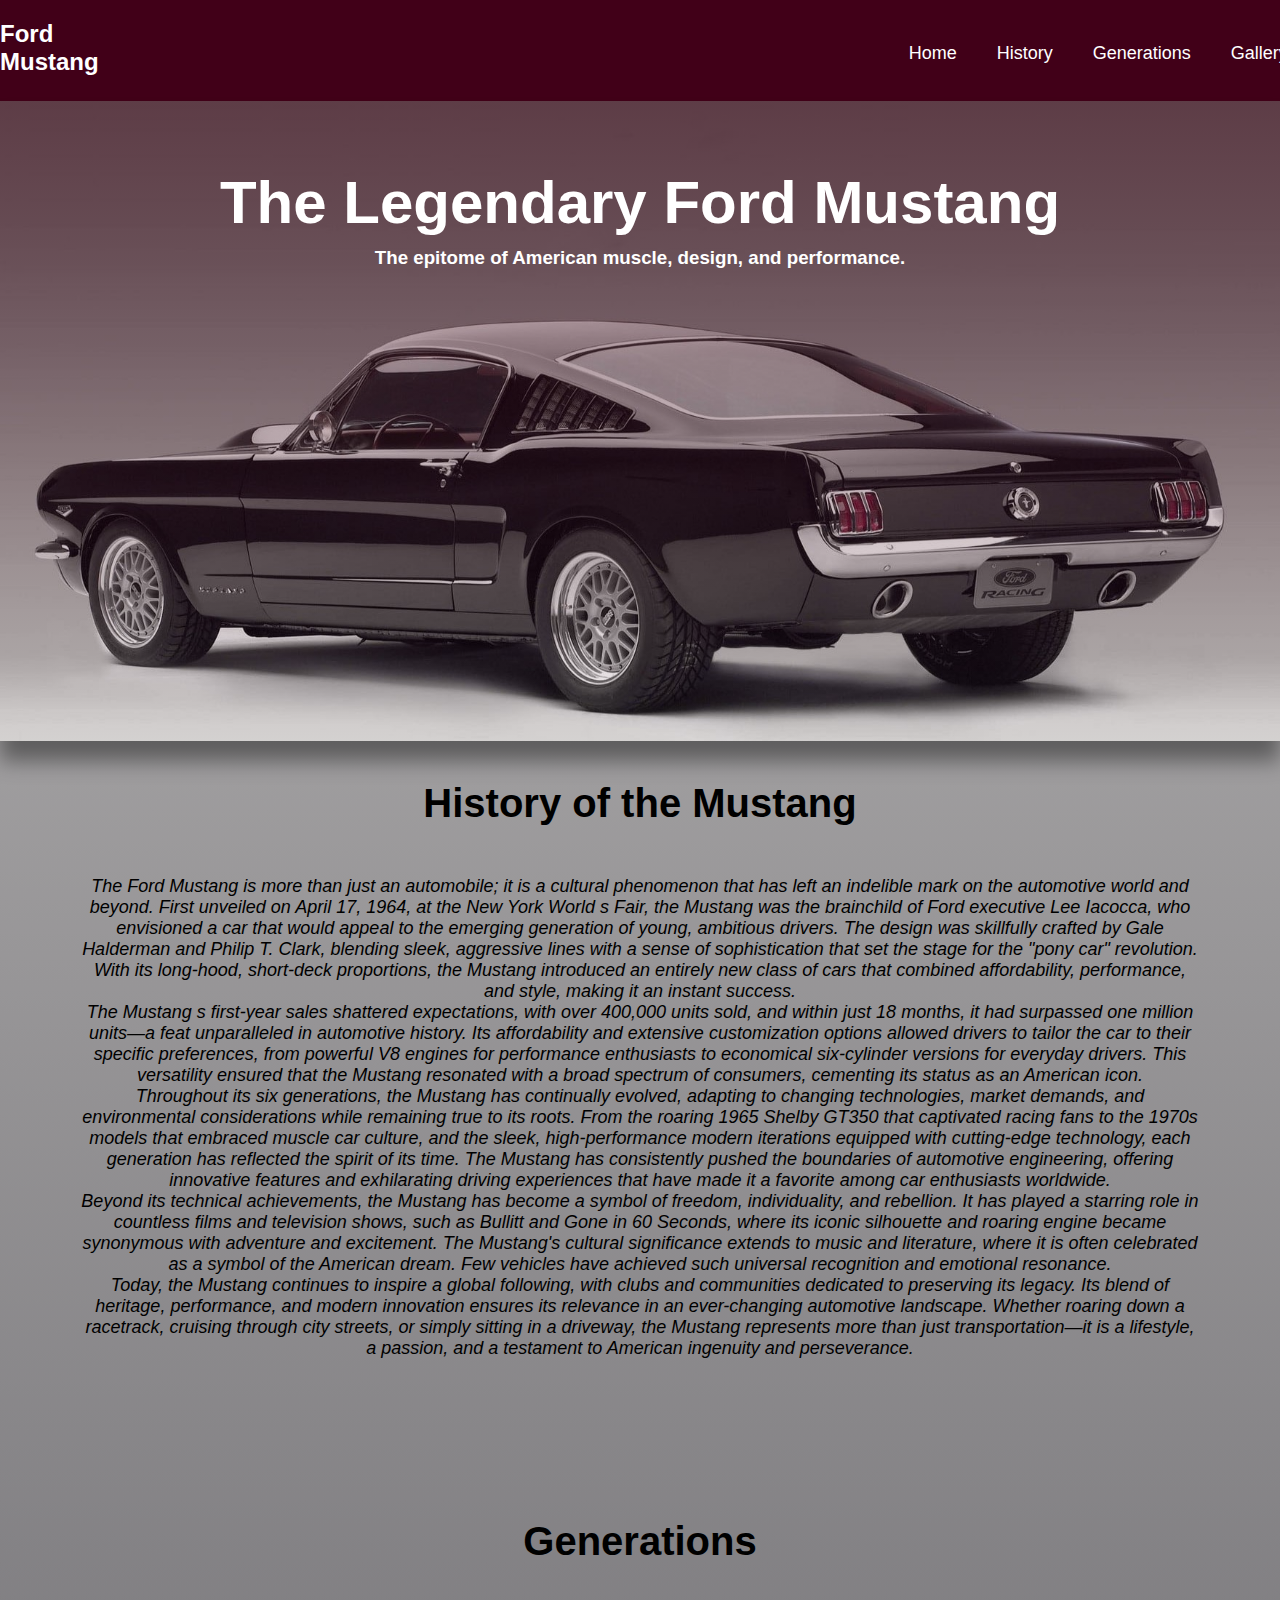
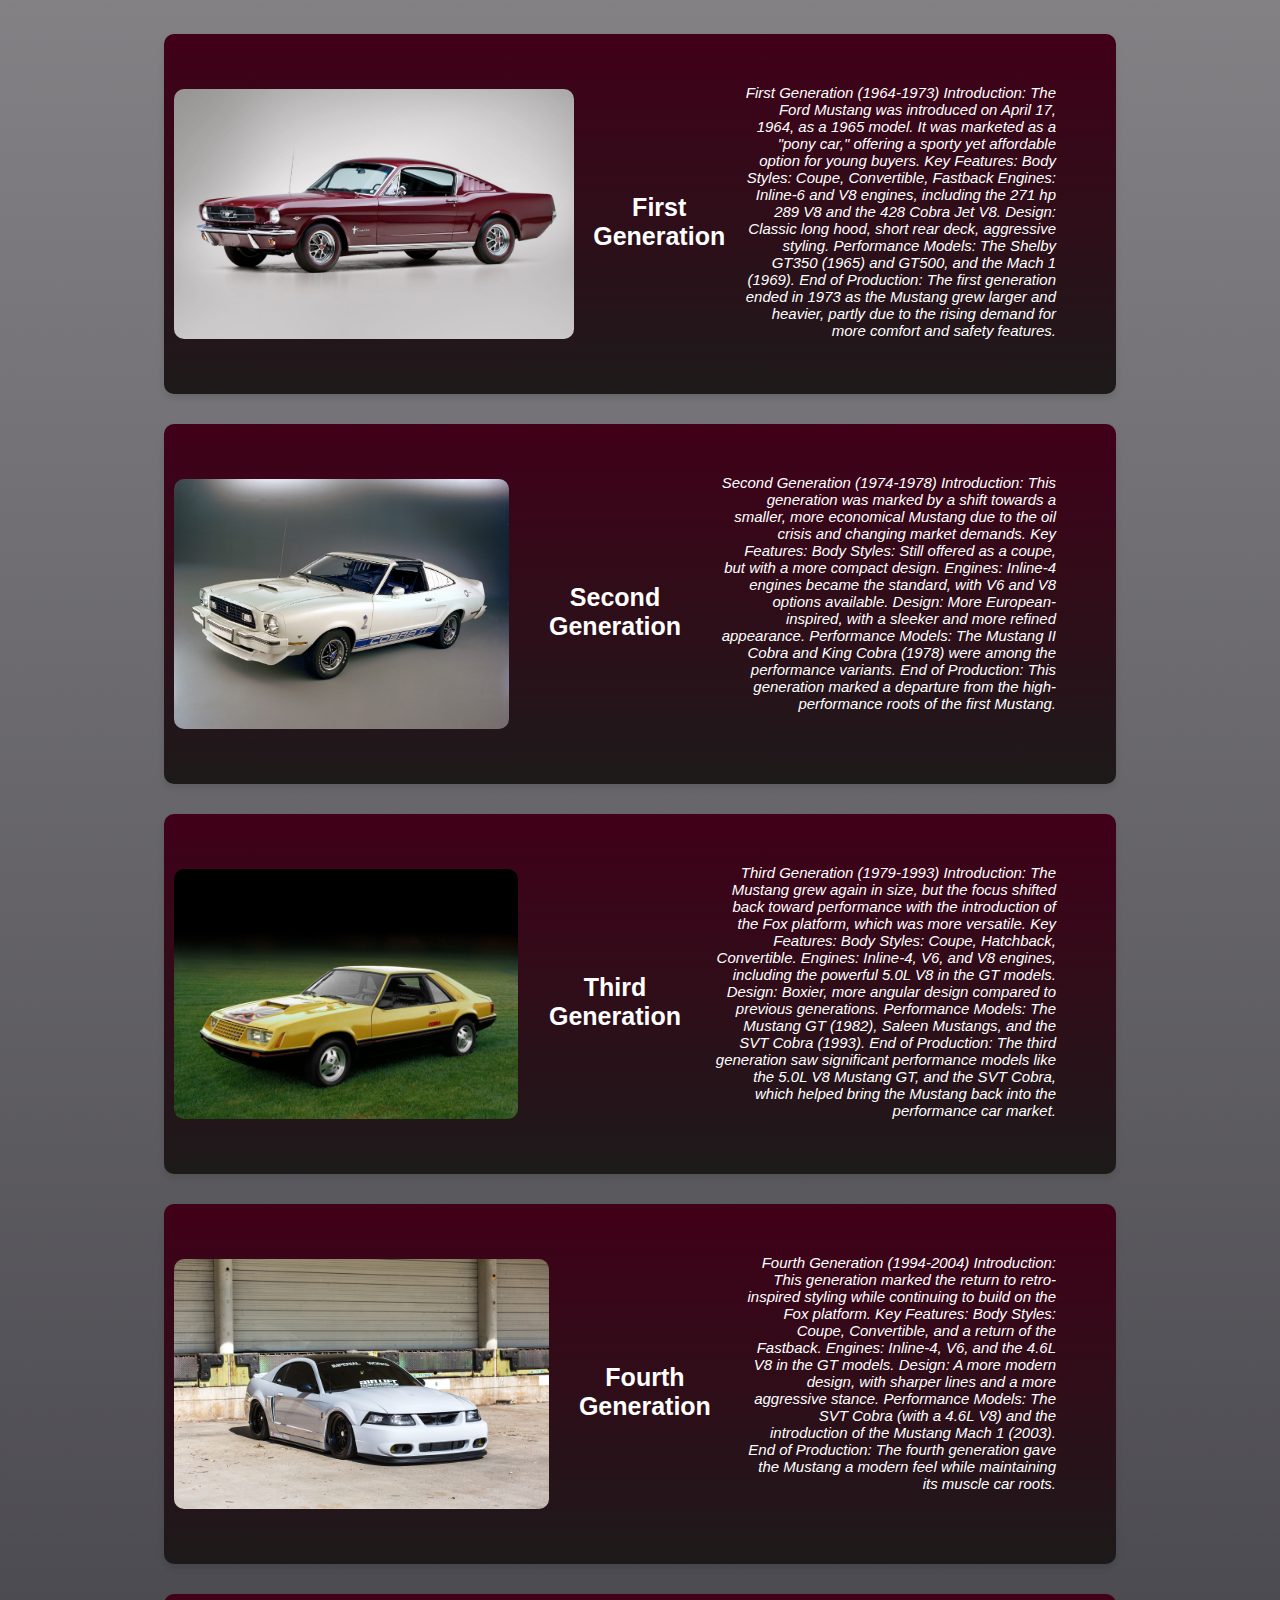
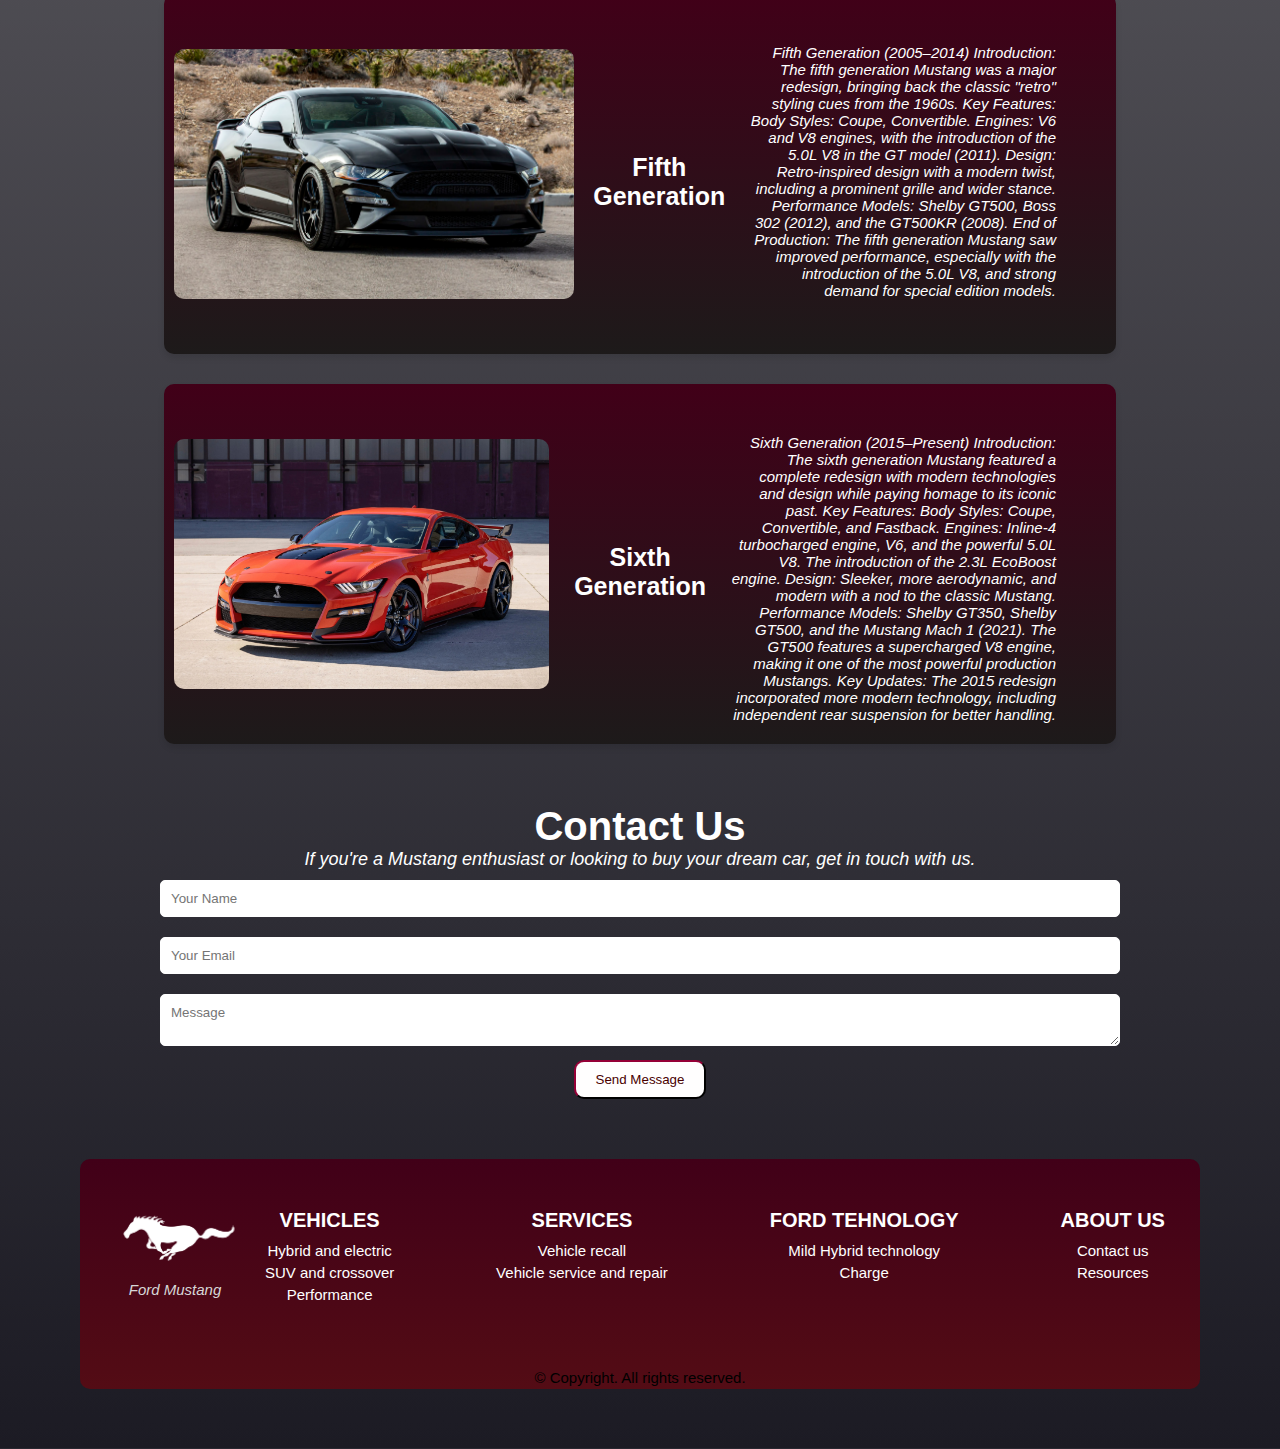
<file: index.html>
<!DOCTYPE html>
<html lang="en">
<head>
    <meta charset="UTF-8">
    <meta name="viewport" content="width=device-width, initial-scale=1.0">
    <meta name="description" content="A comprehensive website about the Ford Mustang, featuring its history, models, and iconic legacy.">
    <title>The Ford Mustang - Iconic American Muscle</title>
    <link rel="stylesheet" href="styles.css">
    
</head>
<body>

    <!-- Header Section -->
    <header>
        <div class="logo">
            <a href="index.html"><img src="logo2.png" alt="Ford Mustang Logo"></a>
        </div>
        <div id="title"> <h1>Ford Mustang</h1></div>
        <nav>
            <ul>
                <li><a href="#Home">Home</a></li>
                <li><a href="#history">History</a></li>
                <li><a href="#generations">Generations</a></li>
                <li><a href="gallery.html">Gallery</a></li>
                <li><a href="#contact">Contact</a></li>
            </ul>
        </nav>
    </header>

    <!-- Hero Section -->
    <section id="hero" class="hero-section">
        <div class="hero-content">
            <h1>The Legendary Ford Mustang</h1>
            <h3>The epitome of American muscle, design, and performance.</h3>

        </div>
    </section>

    <!-- History Section -->
    <section id="history" class="section">
        <h2>History of the Mustang</h2>
        <p>The Ford Mustang is more than just an automobile; it is a cultural phenomenon that has left an indelible mark on the automotive world and beyond. First unveiled on April 17, 1964, at the New York World s Fair, the Mustang was the brainchild of Ford executive Lee Iacocca, who envisioned a car that would appeal to the emerging generation of young, ambitious drivers. The design was skillfully crafted by Gale Halderman and Philip T. Clark, blending sleek, aggressive lines with a sense of sophistication that set the stage for the "pony car" revolution. With its long-hood, short-deck proportions, the Mustang introduced an entirely new class of cars that combined affordability, performance, and style, making it an instant success.
<br>
            The Mustang s first-year sales shattered expectations, with over 400,000 units sold, and within just 18 months, it had surpassed one million units—a feat unparalleled in automotive history. Its affordability and extensive customization options allowed drivers to tailor the car to their specific preferences, from powerful V8 engines for performance enthusiasts to economical six-cylinder versions for everyday drivers. This versatility ensured that the Mustang resonated with a broad spectrum of consumers, cementing its status as an American icon.
            <br>
            Throughout its six generations, the Mustang has continually evolved, adapting to changing technologies, market demands, and environmental considerations while remaining true to its roots. From the roaring 1965 Shelby GT350 that captivated racing fans to the 1970s models that embraced muscle car culture, and the sleek, high-performance modern iterations equipped with cutting-edge technology, each generation has reflected the spirit of its time. The Mustang has consistently pushed the boundaries of automotive engineering, offering innovative features and exhilarating driving experiences that have made it a favorite among car enthusiasts worldwide.
            <br>
            Beyond its technical achievements, the Mustang has become a symbol of freedom, individuality, and rebellion. It has played a starring role in countless films and television shows, such as Bullitt and Gone in 60 Seconds, where its iconic silhouette and roaring engine became synonymous with adventure and excitement. The Mustang's cultural significance extends to music and literature, where it is often celebrated as a symbol of the American dream. Few vehicles have achieved such universal recognition and emotional resonance.
            <br>
            Today, the Mustang continues to inspire a global following, with clubs and communities dedicated to preserving its legacy. Its blend of heritage, performance, and modern innovation ensures its relevance in an ever-changing automotive landscape. Whether roaring down a racetrack, cruising through city streets, or simply sitting in a driveway, the Mustang represents more than just transportation—it is a lifestyle, a passion, and a testament to American ingenuity and perseverance.</p>
    </section>

    <!-- Generation Section -->
    <section id="generations" class="section">
        <h2>Generations</h2>
        <div class="generation-cards">
            <div class="generation-card">
                <img src="gen1.jpg" alt="Gen1">
                <h3>First Generation</h3>
                <p>First Generation (1964-1973)
                    Introduction: The Ford Mustang was introduced on April 17, 1964, as a 1965 model. It was marketed as a "pony car," offering a sporty yet affordable option for young buyers.
                    Key Features:
                    Body Styles: Coupe, Convertible, Fastback
                    Engines: Inline-6 and V8 engines, including the 271 hp 289 V8 and the 428 Cobra Jet V8.
                    Design: Classic long hood, short rear deck, aggressive styling.
                    Performance Models: The Shelby GT350 (1965) and GT500, and the Mach 1 (1969).
                    End of Production: The first generation ended in 1973 as the Mustang grew larger and heavier, partly due to the rising demand for more comfort and safety features. </p>
            </div>
            <div class="generation-card">
                <img src="gen2.jpg" alt="Gen2">
                <h3>Second Generation</h3>
                <p>Second Generation (1974-1978)
                    Introduction: This generation was marked by a shift towards a smaller, more economical Mustang due to the oil crisis and changing market demands.
                    Key Features:
                    Body Styles: Still offered as a coupe, but with a more compact design.
                    Engines: Inline-4 engines became the standard, with V6 and V8 options available.
                    Design: More European-inspired, with a sleeker and more refined appearance.
                    Performance Models: The Mustang II Cobra and King Cobra (1978) were among the performance variants.
                    End of Production: This generation marked a departure from the high-performance roots of the first Mustang.</p>
            </div>
            <div class="generation-card">
                <img src="gen3.jpg" alt="Gen3">
                <h3>Third Generation</h3>
                <p>Third Generation (1979-1993)
                    Introduction: The Mustang grew again in size, but the focus shifted back toward performance with the introduction of the Fox platform, which was more versatile.
                    Key Features:
                    Body Styles: Coupe, Hatchback, Convertible.
                    Engines: Inline-4, V6, and V8 engines, including the powerful 5.0L V8 in the GT models.
                    Design: Boxier, more angular design compared to previous generations.
                    Performance Models: The Mustang GT (1982), Saleen Mustangs, and the SVT Cobra (1993).
                    End of Production: The third generation saw significant performance models like the 5.0L V8 Mustang GT, and the SVT Cobra, which helped bring the Mustang back into the performance car market.</p>
            </div>
            <div class="generation-card">
                <img src="gen4.jpg" alt="Gen4">
                <h3>Fourth Generation</h3>
                <p> Fourth Generation (1994-2004)
                    Introduction: This generation marked the return to retro-inspired styling while continuing to build on the Fox platform.
                    Key Features:
                    Body Styles: Coupe, Convertible, and a return of the Fastback.
                    Engines: Inline-4, V6, and the 4.6L V8 in the GT models.
                    Design: A more modern design, with sharper lines and a more aggressive stance.
                    Performance Models: The SVT Cobra (with a 4.6L V8) and the introduction of the Mustang Mach 1 (2003).
                    End of Production: The fourth generation gave the Mustang a modern feel while maintaining its muscle car roots.</p>
            </div>
            <div class="generation-card">
                <img src="gen5.jpg" alt="Gen5">
                <h3>Fifth Generation</h3>
                <p>Fifth Generation (2005–2014)
                    Introduction: The fifth generation Mustang was a major redesign, bringing back the classic "retro" styling cues from the 1960s.
                    Key Features:
                    Body Styles: Coupe, Convertible.
                    Engines: V6 and V8 engines, with the introduction of the 5.0L V8 in the GT model (2011).
                    Design: Retro-inspired design with a modern twist, including a prominent grille and wider stance.
                    Performance Models: Shelby GT500, Boss 302 (2012), and the GT500KR (2008).
                    End of Production: The fifth generation Mustang saw improved performance, especially with the introduction of the 5.0L V8, and strong demand for special edition models.</p>
            </div>
            <div class="generation-card">
                <img src="gen6.jpeg" alt="Gen6">
                <h3>Sixth Generation</h3>
                <p>Sixth Generation (2015–Present)
                    Introduction: The sixth generation Mustang featured a complete redesign with modern technologies and design while paying homage to its iconic past.
                    Key Features:
                    Body Styles: Coupe, Convertible, and Fastback.
                    Engines: Inline-4 turbocharged engine, V6, and the powerful 5.0L V8. The introduction of the 2.3L EcoBoost engine.
                    Design: Sleeker, more aerodynamic, and modern with a nod to the classic Mustang.
                    Performance Models: Shelby GT350, Shelby GT500, and the Mustang Mach 1 (2021). The GT500 features a supercharged V8 engine, making it one of the most powerful production Mustangs.
                    Key Updates:
                    The 2015 redesign incorporated more modern technology, including independent rear suspension for better handling.
                    </p>
            </div>
        </div>
     

    <!-- Contact Section -->
    <section id="contact" class="section">
        <div class="contact">
        <h4>Contact Us</h4>
        <p>If you're a Mustang enthusiast or looking to buy your dream car, get in touch with us.</p>
        <form action="#">
            <input type="text" placeholder="Your Name" required>
            <input type="email" placeholder="Your Email" required>
            <textarea placeholder="Message" required></textarea>
            <button type="submit">Send Message</button>
        </form>
    </div>
    </section>

    <!-- Footer Section -->
        <footer>
            <div class="footer-container">
                <!-- Logo Section -->
                <div class="footer-logo">
                    <a href="index.html"><img src="logo2.png" alt="Ford Mustang Logo"></a>
                    <p>Ford Mustang</p>
                </div>
    
                <!-- Navigation Links -->
                <div class="footer-links">
                    <div>
                        <h4>VEHICLES</h4>
                        <a href="#">Hybrid and electric</a>
                        <a href="#">SUV and crossover</a>
                        <a href="#">Performance</a>
                    </div>
                    <div>
                        <h4>SERVICES</h4>
                        <a href="#">Vehicle recall</a>
                        <a href="#">Vehicle service and repair</a>
                    </div>
                    <div>
                        <h4>FORD TEHNOLOGY</h4>
                        <a href="#">Mild Hybrid technology</a>
                        <a href="#">Charge</a>
                    </div>
                    <div>
                        <h4>ABOUT US</h4>
                        <a href="#">Contact us</a>
                        <a href="#">Resources</a>
                    </div>
                </div>
            </div>
    
            <!-- Copyright -->
            <div class="footer-copyright">
                &copy; Copyright. All rights reserved.
            </div>
        </footer>

</body>
</html>
</file>
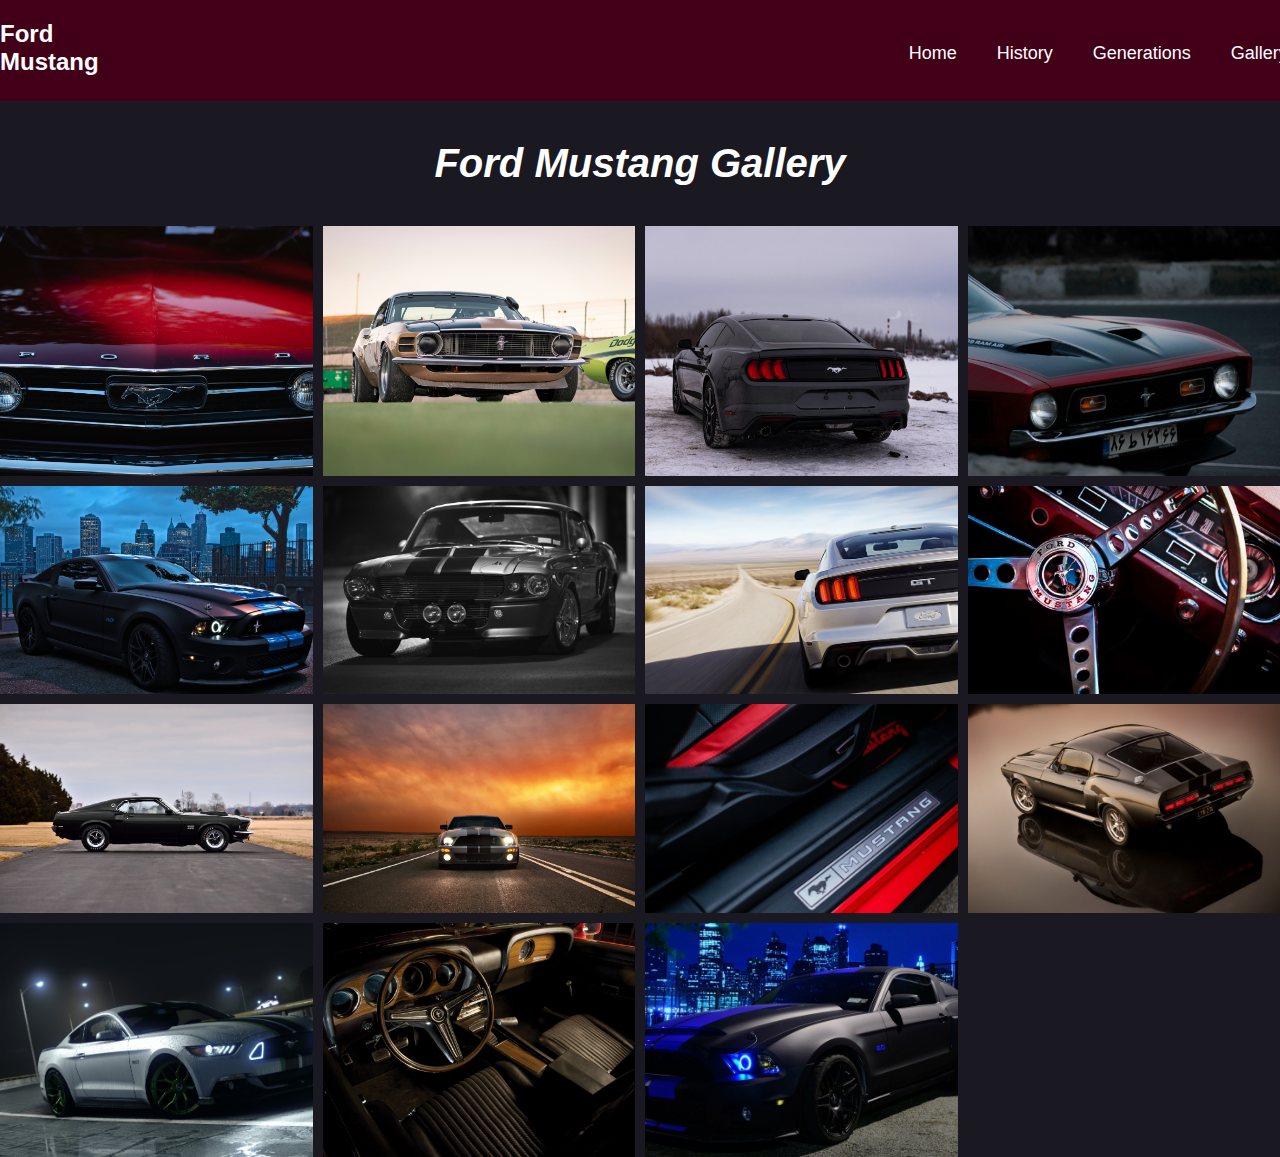
<file: gallery.html>
<!DOCTYPE html>
<html lang="en">
<head>
    <meta charset="UTF-8">
    <meta name="viewport" content="width=device-width, initial-scale=1.0">
    <meta name="description" content="A comprehensive website about the Ford Mustang, featuring its history, models, and iconic legacy.">
    <title>Gallery</title>
    <link rel="stylesheet" href="gallerystyle.css">
</head>
<body>

    <!-- Header Section -->
    <header>
        <div class="logo">
            <a href="index.html"><img src="logo2.png" alt="Ford Mustang Logo"></a>
        </div>
        <div id="title"> <h1>Ford Mustang</h1></div>
        <nav>
            <ul>
                <li><a href="index.html#Home">Home</a></li>
                <li><a href="index.html#history">History</a></li>
                <li><a href="index.html#generations">Generations</a></li>
                <li><a href="#gallery">Gallery</a></li>
                <li><a href="index.html#contact">Contact</a></li>
            </ul>
        </nav>
    </header>
    <section id="gallery" class="section"
    <div class="section">
        <h2>Ford Mustang Gallery </h2>
    </header>
    <div class="gallery">
        <div class="gallery-item">
            <img src="slika1.jpg" alt="Car 1">
        </div>
        <div class="gallery-item">
            <img src="slika2.jpg" alt="Car 2">
        </div>
        <div class="gallery-item">
            <img src="slika3.jpg" alt="Car 3">
        </div>
        <div class="gallery-item">
            <img src="slika4.jpg" alt="Car 4">
        </div>
        <div class="gallery-item">
            <img src="slika5.jpg" alt="Car 5">
        </div>
        <div class="gallery-item">
            <img src="slika6.jpg" alt="Car 6">
        </div>
        <div class="gallery-item">
            <img src="slika7.jpg" alt="Car 7">
        </div>
        <div class="gallery-item">
            <img src="slika8.jpg" alt="Car 8">
        </div>
        <div class="gallery-item">
            <img src="slika9.jpg" alt="Car 9">
        </div>
        <div class="gallery-item">
            <img src="slika10.jpg" alt="Car 10">
        </div>
        <div class="gallery-item">
            <img src="slika11.jpg" alt="Car 11">
        </div>
        <div class="gallery-item">
            <img src="slika12.jpg" alt="Car 12">
        </div>
        <div class="gallery-item">
            <img src="slika13.jpg" alt="Car 13">
        </div>
        <div class="gallery-item">
            <img src="slika14.jpg" alt="Car 14">
        </div>
        <div class="gallery-item">
            <img src="slika15.jpg" alt="Car 15">
        </div>


        
    </div>
</file>
<file: styles.css>
/* Global Styles */
* {
    margin: 0;
    padding: 0;
    box-sizing: border-box;
    font-family: Arial, sans-serif;
}

body {
    background-color: #b8b6b6;
    background-image: linear-gradient(to bottom, #b8b6b6, #1c1b24);
    position: relative;
}

img {
    max-width: 100%;
    height: auto;
}

/* Header Styles */
header {
    background-color: #410018;
    color: #fff;
    padding: 20px 0;
    display: flex;
    justify-content: space-between;
    align-items: center;
    font-size: 25px;
    
    
}
#title{
    padding-right: 800px;
  padding-bottom: 5px;
  font-size: 12px;
  
}
header .logo img {
    width: 150px;

}
nav{
    padding-right: 20px;
}
header nav ul {
    list-style: none;
    display: flex;
    gap: 20px;
}

header nav ul li a {
    color: #ffffff;
    font-size: 18px;
    padding: 10px;
    text-decoration: none;
    color: inherit;
}

header nav ul li a:hover {
    color: #d58181;
    border-radius: 5px;

}

/* Glavna Section Styles */
.hero-section {
    background-size: cover;
    background-position: center;
    height: 600px;
    display: flex;
    justify-content: center;
    align-items: center;
    color: white;
    text-align: center;
    position: relative;

}

.hero-section::after {
    content: '';
    height: 640px;
    position: absolute;
    top: 0;
    left: 0;
    right: 0;
    bottom: 0;
    background-position:center center;
    background-image: linear-gradient(rgba(60, 3, 20, 0.575), rgba(79, 40, 53, 0.066)),url("pozadina2.jpg");
    background-size:cover;
    box-shadow: 0px 20px 20px #00000069;
}

/*Naslov*/

.hero-content {
    position: relative;
    z-index: 1;
    height: 400px;
    color: #ffffff;
    top: -33px;
}

.hero-content h1 {
    font-size: 60px;
    margin-bottom: 10px;
    color:white;
}


/* History Section */
.section {
    padding: 60px 80px;
    text-align: center;
}

#history h2 {
    font-size: 40px;
    margin-bottom: 30px;
    text-align: center;
    font-weight:bold;
    padding: 20px;

}

p {
    text-align: center;
    font-size: 18px;
    font-style: italic;
}

/* Generation Cards Section */
 h2 {
    font-size: 40px;
    margin-bottom: 30px;
    text-align: center;
    font-weight:bold;
    padding: 40px;
}

.generation-cards {
    display: flex;
    gap: 30px;
    justify-content: center;
    flex-wrap: wrap;
}

.generation-card {
    background-color: #410018;
    background-image: linear-gradient(to bottom, #410018, #1d1a1a);
    color: #ffffff;
    padding: 10px;
    height:0%;
    width:85%;
    border-radius: 10px;
    box-shadow: 0 4px 6px rgba(0, 0, 0, 0.1);
    display:flex;
    align-items: center;               
    gap: 10px;               
    transition: transform 0.3s ease-in-out;
}

.generation-card:hover {
    transform: scale(1.1); 
}

.generation-card img {
    border-radius: 10px;
    width: 400px;           
    height: 250px;          
    object-fit: cover;      
}

.generation-card p {
    font-size: 15px;
    margin: 0;              
    width: 400px;    
    height:300px;
    justify-content: flex-end;
    margin-left: auto;
    margin-top: 40px;
    margin-right: 50px;
    text-align: right;
}

.generation-card h3 {
    font-size: 25px; 
    text-shadow: #5e5d5d;
    margin-top: 15px;
    font-family:'Segoe UI', Tahoma, Geneva, Verdana, sans-serif;
   
}



/* Contact Section */
form input,
form textarea {
    width: 100%;
    padding: 10px;
    margin: 10px 0;
    border: 1px solid #ffffff;
    border-radius: 5px;
}

form button {
    padding: 10px 20px;
    background-color: #fffefe;
    color: rgb(73, 0, 0);
    font-family: Arial, Helvetica, sans-serif;
    border-radius: 10px;
    border-color: #410018;

}

h4{
    font-size: 40px;
    color:white
    
}

.contact p {
    color:white;

}
    


/* Footer Styling */
footer {
    background-color: #410018;
    background-size: cover;
    background-image: linear-gradient(to bottom, #410018, #5e1313a2);
    color: #fff;
    height: 230px;
    border-radius: 10px;
    box-shadow: #5e5d5d;
    padding: 40px 20px;

    
}

  .footer-logo {
    width:150px;
    height:150px;
  }

.footer-container {
    display: flex;
    max-width: 1200px;
    margin: 0 auto;
}

.footer-logo p {
    font-size: 15px;
    color: #d7d7d7;
}

.footer-links {
    display: flex;
    flex:1;
    justify-content: space-between;
    margin-top: 10px;
}

.footer-links div {
    margin: 0 15px;
}

.footer-links h4 {
    font-size: 20px;
    margin-bottom: 10px;
}

.footer-links a {
    display: block;
    text-decoration: none;
    color: #fff;
    font-size: 15px;
    margin-bottom: 5px;
    transition: color 0.3s;
}

/* Copyright */
.footer-copyright {
    text-align: center;
    font-size: 15px;
    margin-top: 20px;
    color: #000000;
}
</file>
<file: gallerystyle.css>
* {
    margin: 0;
    padding: 0;
    box-sizing: border-box;
    font-family: Arial, sans-serif;
}

body {
    background-color: #1a1921;
    position: relative;
}

img {
    max-width: 100%;
    height: auto;
}

/* Header Styles */
header {
    background-color: #410018;
    color: #fff;
    padding: 20px 0;
    display: flex;
    justify-content: space-between;
    align-items: center;
    font-size: 25px;
    
    
}
#title{
    padding-right: 800px;
  padding-bottom: 5px;
  font-size: 12px;
  
}
header .logo img {
    width: 150px;

}
nav{
    padding-right: 20px;
}
header nav ul {
    list-style: none;
    display: flex;
    gap: 20px;
}

header nav ul li a {
    color: #ffffff;
    font-size: 18px;
    padding: 10px;
    text-decoration: none;
    color: inherit;
}

header nav ul li a:hover {
    color: #d58181;
    border-radius: 5px;

}

h2 {
    font-size: 40px;
    font-style: italic;
    color:rgb(255, 255, 255);
    text-align: center;
    padding:40px 40px;
}


.gallery-container {
    max-width: 100px;
    margin: 0 auto;
    padding: 60px;
}

.gallery {
    display: grid;
    grid-template-columns: repeat(auto-fit, minmax(250px, 1fr));
    gap: 10px;
}

.gallery-item {
    position: relative;
    overflow: hidden;
    border: 1px
}

.gallery-item img {
    width: 100%;
    height:100%;
    object-fit: cover;
    display: block;
    transition: transform 0.3s ease;
    
}


.gallery-item:hover {
    transform: scale(1.05);
    box-shadow: 0 6px 12px rgba(0, 0, 0, 0.2);
}

.gallery-item:hover img {
    transform: scale(1.1);
}

.gallery-item:hover .caption {
    opacity: 1;
}
</file>
